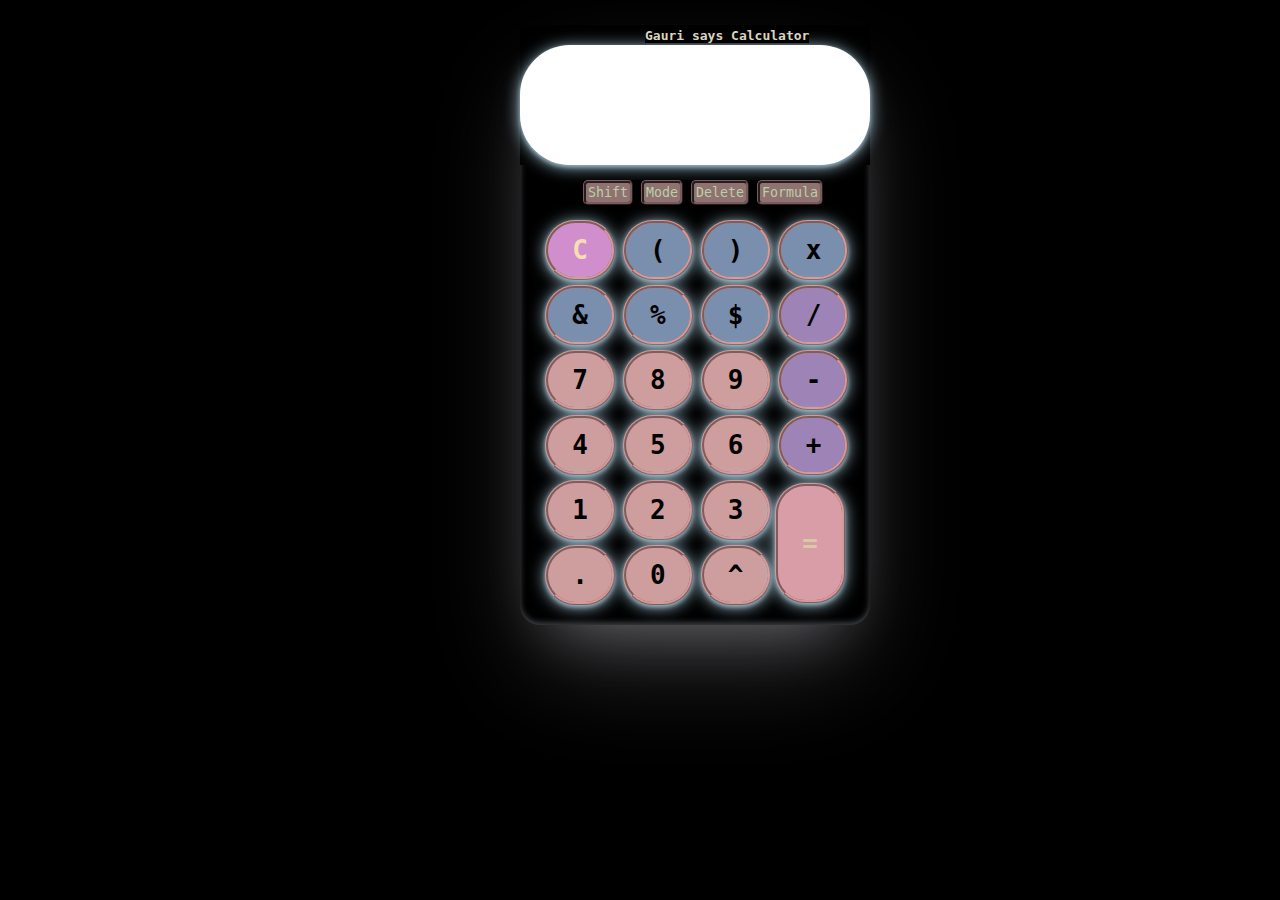
<file: Task 3 -calculator/index.html>
<!DOCTYPE html>
<html lang="en">

<head>
    <meta charset="UTF-8">
    <meta http-equiv="X-UA-Compatible" content="IE=edge">
    <meta name="viewport" content="width=device-width, initial-scale=1.0">
    <title>Calculator</title>
    <link rel="stylesheet" href="style.css">
</head>

<body>

    <h4> Gauri says Calculator</h4>

    <div class="container">
        <form action="">
            <input id="screen" class="inp-screen"> <br>
            <div class="symbol">

                <input class="btn-reset" type="button" value="C" onclick="resetScreenValue()">
                <input class="btn-other" type="button" value="(" onclick="screen.value+='('">
                <input class="btn-other" type="button" value=")" onclick="screen.value+=')'">
                <input class="btn-other" type="button" value="x" onclick="screen.value+='*'">
                <br>

                <input class="btn-other" type="button" value="&" onclick="screen.value+=''">
                <input class="btn-other" type="button" value="%" onclick="screen.value+='%'">
                <input class="btn-other" type="button" value="$" onclick="screen.value+=''">
                <input class="btn-operator" type="button" value="/" onclick="screen.value+='/'">
                <br>

                <input type="button" value="7" onclick="screen.value+='7'">
                <input type="button" value="8" onclick="screen.value+='8'">
                <input type="button" value="9" onclick="screen.value+='9'">
                <input class="btn-operator" type="button" value="-" onclick="screen.value+='-'">
                <br>

                <input type="button" value="4" onclick="screen.value+='4'">
                <input type="button" value="5" onclick="screen.value+='5'">
                <input type="button" value="6" onclick="screen.value+='6'">
                <input class="btn-operator" type="button" value="+" onclick="screen.value+='+'">
                <br>

                <input type="button" value="1" onclick="screen.value+='1'">
                <input type="button" value="2" onclick="screen.value+='2'">
                <input type="button" value="3" onclick="screen.value+='3'">
                <br>

                <input type="button" value="." onclick="screen.value+='.'">
                <input type="button" value="0" onclick="screen.value+='0'">
                <input type="button" value="^" onclick="">
                <br>

                <input class="btn-equal" type="button" value="=" onclick="screen.value=eval(screen.value)">

            </div>
        </form>
    </div>

    
    <div class="container-btn-top">
        <button class="btn-top" id="name" onclick="showName()" >Shift</button>
        <button class="btn-top" id="mode" type="button" >Mode</button>
        <button class="btn-top" id="delete" onclick="backspace()" >Delete</button>
        <button class="btn-top" id="formula" onclick="showFormula()" >Formula</button>
    </div>




    
    <script src="main.js"></script>
</body>

</html>
</file>
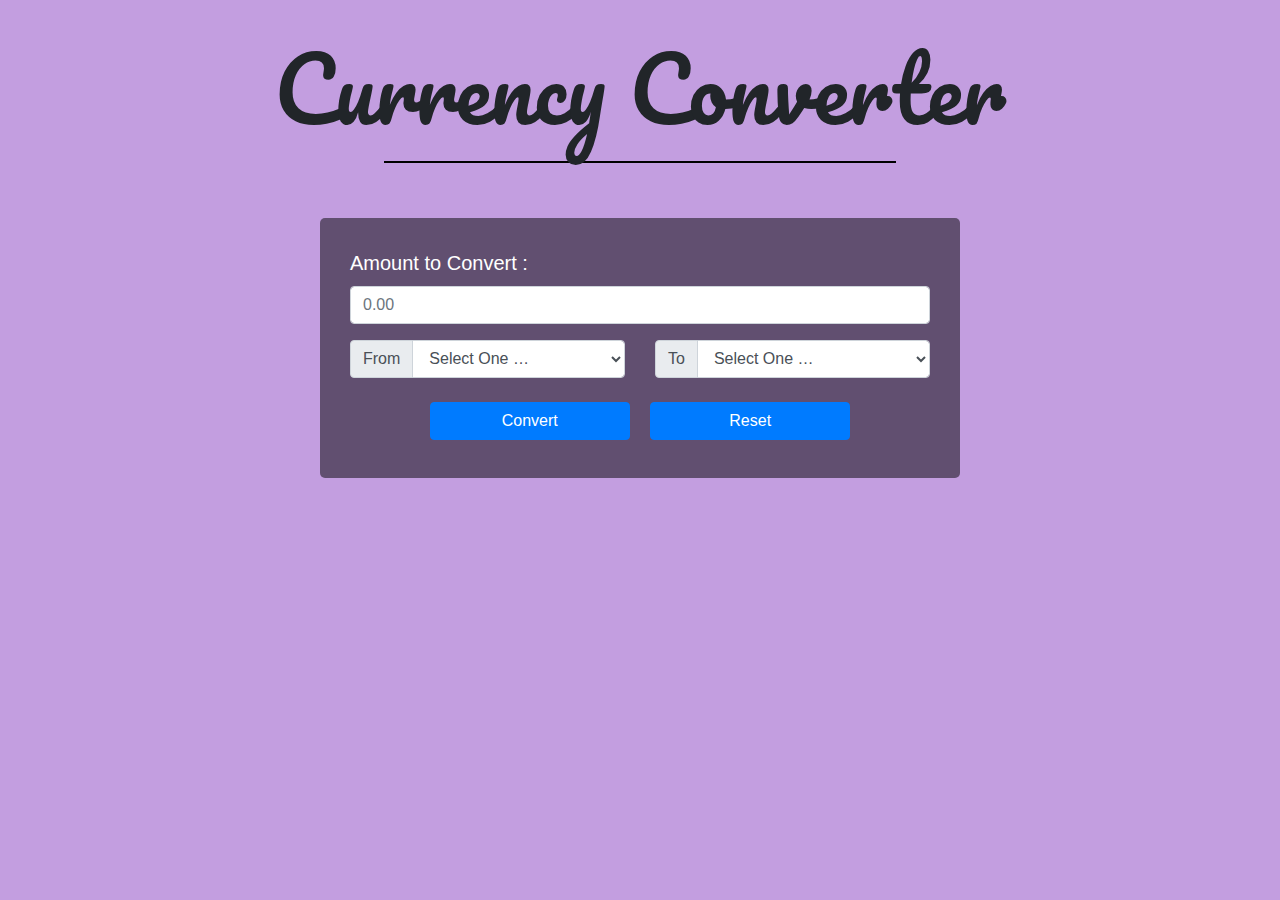
<file: Task 4 - Currency Converter/index.html>
<!DOCTYPE html>
<html lang="en" >
<head>
  <meta charset="UTF-8">
  <title>Currency Converter</title>
  <link rel="stylesheet" href="./style.css">
  <!-- <meta name="viewport" content="width=device-width, initial-scale=1" /> -->
  <meta name="description" content="A online Currency converter in HTML5, CSS3 and Javascript." />
  <!-- add icon link -->
  <link rel = "icon" href="image-removebg-preview.png"
  type = "png">
</head>
<body>
<!-- partial:index.partial.html -->
<!DOCTYPE html> 

<html lang="en"> 

  

<head> 

    <meta charset="UTF-8"> 

    <meta http-equiv="X-UA-Compatible" content="IE=edge"> 

    <meta name="viewport" content="width=device-width, initial-scale=1.0"> 

  

    <title>Currency Converter</title> 

  

    <link rel="stylesheet" 

          href= 

"https://maxcdn.bootstrapcdn.com/bootstrap/4.5.2/css/bootstrap.min.css"> 

    <script src= 

"https://ajax.googleapis.com/ajax/libs/jquery/3.5.1/jquery.min.js"> 

    </script> 

    <script src= 

"https://cdnjs.cloudflare.com/ajax/libs/popper.js/1.16.0/umd/popper.min.js"> 

    </script> 

    <script src= 

"https://maxcdn.bootstrapcdn.com/bootstrap/4.5.2/js/bootstrap.min.js"> 

    </script> 

  

    <link rel="preconnect" 

          href="https://fonts.gstatic.com"> 

    <link href= 

"https://fonts.googleapis.com/css2?family=Amiri&family=Lobster&family=Pacifico&display=swap" 

          rel="stylesheet"> 

  

    <!-- linking style.css file-->

    <link rel="stylesheet" href="style.css"> 

</head> 

  

<body> 

  

    <!-- Currency Converter  -->

    <h1 class="heading text-center display-2" ><center> Currency Converter</center></h1> 

        

  

    <hr> 

    <div class="container"> 

  

        <div class="main"> 

  

            <div class="form-group"> 

                <label for="oamount"> 

                    Amount to Convert :  

                </label> 

                <input type="text" 

                       class="form-control searchBox" 

                       placeholder="0.00" 

                       id="oamount"> 

            </div> 

  

            <div class="row"> 

                <div class="col-sm-6"> 

                    <div class="input-group mb-3"> 

                        <div class="input-group-prepend"> 

                            <span class="input-group-text">From</span> 

                        </div> 

                        <select class="form-control from" id="sel1"> 

                            <option value="">Select One …</option> 

                            <option value="USD">USD</option> 

                            <option value="AED">AED</option> 

                            <option value="ARS">ARS</option> 

                            <option value="AUD">AUD</option> 

                            <option value="BGN">BGN</option> 

                            <option value="BRL">BRL</option> 

                            <option value="BSD">BSD</option> 

                            <option value="CAD">CAD</option> 

                            <option value="CHF">CHF</option> 

                            <option value="CLP">CLP</option> 

                            <option value="CNY">CNY</option> 

                            <option value="COP">COP</option> 

                            <option value="CZK">CZK</option> 

                            <option value="DKK">DKK</option> 

                            <option value="DOP">DOP</option> 

                            <option value="EGP">EGP</option> 

                            <option value="EUR">EUR</option> 

                            <option value="FJD">FJD</option> 

                            <option value="GBP">GBP</option> 

                            <option value="GTQ">GTQ</option> 

                            <option value="HKD">HKD</option> 

                            <option value="HRK">HRK</option> 

                            <option value="HUF">HUF</option> 

                            <option value="IDR">IDR</option> 

                            <option value="ILS">ILS</option> 

                            <option value="INR">INR</option> 

                            <option value="ISK">ISK</option> 

                            <option value="JPY">JPY</option> 

                            <option value="KRW">KRW</option> 

                            <option value="KZT">KZT</option> 

                            <option value="MVR">MVR</option> 

                            <option value="MXN">MXN</option> 

                            <option value="MYR">MYR</option> 

                            <option value="NOK">NOK</option> 

                            <option value="NZD">NZD</option> 

                            <option value="PAB">PAB</option> 

                            <option value="PEN">PEN</option> 

                            <option value="PHP">PHP</option> 

                            <option value="PKR">PKR</option> 

                            <option value="PLN">PLN</option> 

                            <option value="PYG">PYG</option> 

                            <option value="RON">RON</option> 

                            <option value="RUB">RUB</option> 

                            <option value="SAR">SAR</option> 

                            <option value="SEK">SEK</option> 

                            <option value="SGD">SGD</option> 

                            <option value="THB">THB</option> 

                            <option value="TRY">TRY</option> 

                            <option value="TWD">TWD</option> 

                            <option value="UAH">UAH</option> 

                            <option value="UYU">UYU</option> 

                            <option value="ZAR">ZAR</option> 

                        </select> 

                    </div> 

                </div> 

  

                <div class="col-sm-6"> 

                    <div class="input-group mb-3"> 

                        <div class="input-group-prepend"> 

                            <span class="input-group-text">To</span> 

                        </div> 

                        <select class="form-control to" id="sel2"> 

                            <option value="">Select One …</option> 

                            <option value="USD">USD</option> 

                            <option value="AED">AED</option> 

                            <option value="ARS">ARS</option> 

                            <option value="AUD">AUD</option> 

                            <option value="BGN">BGN</option> 

                            <option value="BRL">BRL</option> 

                            <option value="BSD">BSD</option> 

                            <option value="CAD">CAD</option> 

                            <option value="CHF">CHF</option> 

                            <option value="CLP">CLP</option> 

                            <option value="CNY">CNY</option> 

                            <option value="COP">COP</option> 

                            <option value="CZK">CZK</option> 

                            <option value="DKK">DKK</option> 

                            <option value="DOP">DOP</option> 

                            <option value="EGP">EGP</option> 

                            <option value="EUR">EUR</option> 

                            <option value="FJD">FJD</option> 

                            <option value="GBP">GBP</option> 

                            <option value="GTQ">GTQ</option> 

                            <option value="HKD">HKD</option> 

                            <option value="HRK">HRK</option> 

                            <option value="HUF">HUF</option> 

                            <option value="IDR">IDR</option> 

                            <option value="ILS">ILS</option> 

                            <option value="INR">INR</option> 

                            <option value="ISK">ISK</option> 

                            <option value="JPY">JPY</option> 

                            <option value="KRW">KRW</option> 

                            <option value="KZT">KZT</option> 

                            <option value="MVR">MVR</option> 

                            <option value="MXN">MXN</option> 

                            <option value="MYR">MYR</option> 

                            <option value="NOK">NOK</option> 

                            <option value="NZD">NZD</option> 

                            <option value="PAB">PAB</option> 

                            <option value="PEN">PEN</option> 

                            <option value="PHP">PHP</option> 

                            <option value="PKR">PKR</option> 

                            <option value="PLN">PLN</option> 

                            <option value="PYG">PYG</option> 

                            <option value="RON">RON</option> 

                            <option value="RUB">RUB</option> 

                            <option value="SAR">SAR</option> 

                            <option value="SEK">SEK</option> 

                            <option value="SGD">SGD</option> 

                            <option value="THB">THB</option> 

                            <option value="TRY">TRY</option> 

                            <option value="TWD">TWD</option> 

                            <option value="UAH">UAH</option> 

                            <option value="UYU">UYU</option> 

                            <option value="ZAR">ZAR</option> 

                        </select> 

                    </div> 

                </div> 

            </div> 

  

            <div class="text-center"> 

  

                <!-- convert button -->

                <button class="btn btn-primary convert m-2" 

                        type="submit"> 

                     Convert 

              </button> 

  

                <!-- reset button -->

                <button class="btn btn-primary m-2" 

                        onclick="clearVal()"> 

                   Reset 

              </button> 

            </div> 

  

        </div> 

  

        <div id="finalAmount" class="text-center"> 

  

            <!-- Display the converted amount -->

            <h2>Converted Amount : 

                <span class="finalValue" 

                      style="color:green;"> 

           </span> 

            </h2> 

        </div> 

    </div> 

  

    <!-- linking script.js file -->

    <script src="script.js"></script> 

</bo> 

  

</html>
<!-- partial -->
  <script  src="./script.js"></script>

</body>
</html>
</file>
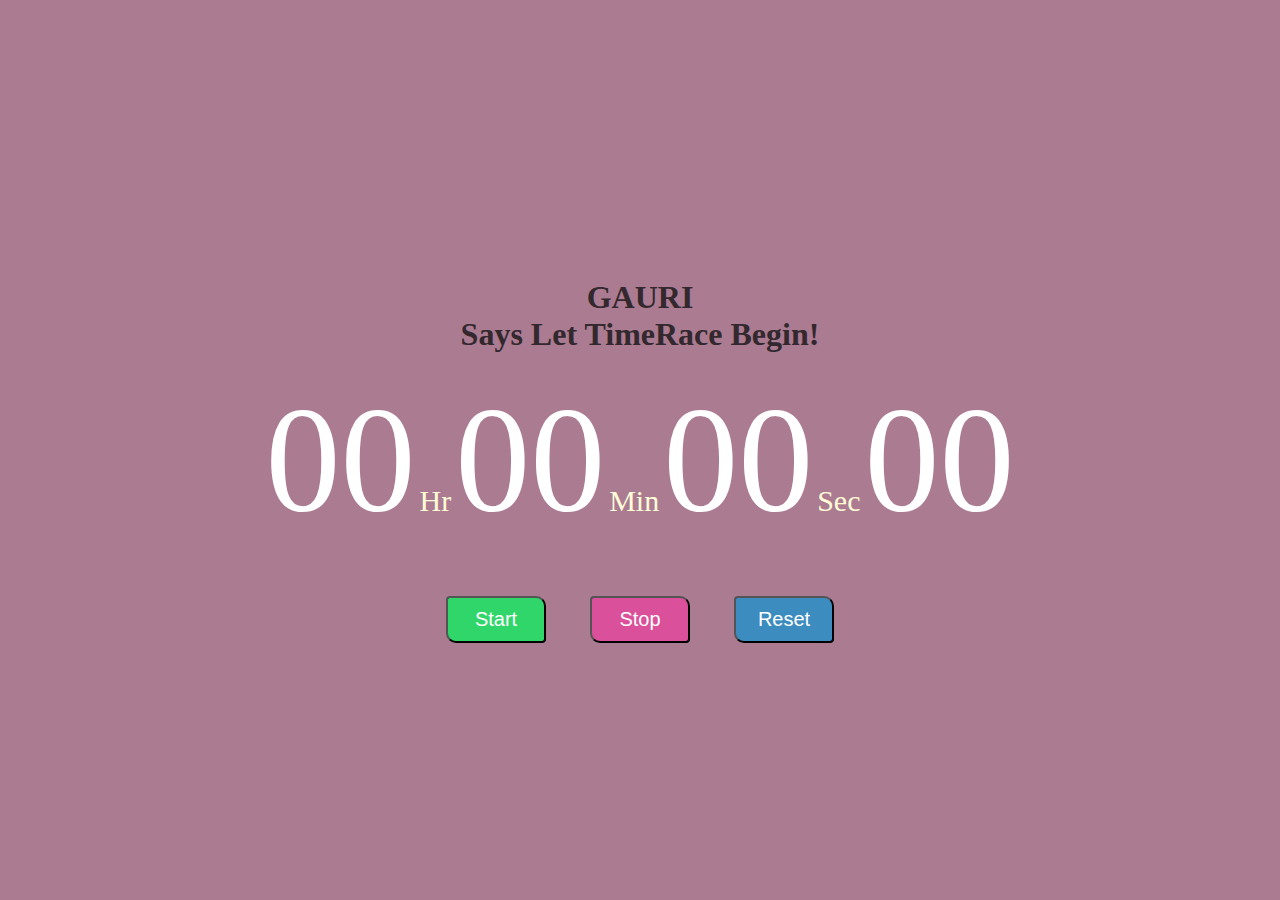
<file: Task 5 - Countown timer.html>
<!DOCTYPE html>
<html lang="en">

<head>
    <meta charset="UTF-8">
    <meta http-equiv="X-UA-Compatible" content="IE=edge">
    <meta name="viewport" content="width=device-width, initial-scale=1.0">
    <title>Design Stopwatch using HTML CSS and JavaScript</title>
    <style>
        body {
            padding: 0;
            margin: 0;
            font-family: verdana;
        }

        .container {
            display: flex;
            flex-direction: column;
            justify-content: center;
            align-items: center;
            width: 100%;
            height: 100vh;
            background-color: rgb(171, 123, 146);
        }

        h1 {
            color: rgb(50, 40, 45);
            text-align: center;
        }

        .digit {
            font-size: 150px;
            color: #fff;
        }

        .txt {
            font-size: 30px;
            color: #fffcd6;
        }

        #buttons {
            margin-top: 50px;
        }

        .btn {
            width: 100px;
            padding: 10px 15px;
            margin: 0px 20px;
            border-top-right-radius: 10px;
            border-bottom-left-radius: 10px;
            border-bottom-right-radius: 4px;
            border-top-left-radius: 4px;
            cursor: pointer;
            font-size: 20px;
            transition: 0.5s;
            color: white;
            font-weight: 500;
        }

        #start {
            background-color: #31d66b;
        }

        #stop {
            background-color: #db509a;
        }

        #reset {
            background-color: #3d8cc0;
        }
    </style>
</head>

<body>
    <div class="container">
        <h1> GAURI <br>
            Says Let TimeRace Begin!</h1>
        <div id="time">
            <span class="digit" id="hr">
                00</span>
            <span class="txt">Hr</span>
            <span class="digit" id="min">
                00</span>
            <span class="txt">Min</span>
            <span class="digit" id="sec">
                00</span>
            <span class="txt">Sec</span>
            <span class="digit" id="count">
                00</span>
        </div>
        <div id="buttons">
            <button class="btn" id="start">
                Start</button>
            <button class="btn" id="stop">
                Stop</button>
            <button class="btn" id="reset">
                Reset</button>
        </div>
    </div>

    <script>
        let startBtn = document.getElementById('start');
        let stopBtn = document.getElementById('stop');
        let resetBtn = document.getElementById('reset');

        let hour = 00;
        let minute = 00;
        let second = 00;
        let count = 00;
        let timer = false;

        startBtn.addEventListener('click', function () {
            timer = true;
            stopWatch();
        });

        stopBtn.addEventListener('click', function () {
            timer = false;
        });

        resetBtn.addEventListener('click', function () {
            timer = false;
            hour = 0;
            minute = 0;
            second = 0;
            count = 0;
            document.getElementById('hr').innerHTML = "00";
            document.getElementById('min').innerHTML = "00";
            document.getElementById('sec').innerHTML = "00";
            document.getElementById('count').innerHTML = "00";
        });

        function stopWatch() {
            if (timer) {
                count++;

                if (count == 100) {
                    second++;
                    count = 0;
                }

                if (second == 60) {
                    minute++;
                    second = 0;
                }

                if (minute == 60) {
                    hour++;
                    minute = 0;
                    second = 0;
                }

                let hrString = hour;
                let minString = minute;
                let secString = second;
                let countString = count;

                if (hour < 10) {
                    hrString = "0" + hrString;
                }

                if (minute < 10) {
                    minString = "0" + minString;
                }

                if (second < 10) {
                    secString = "0" + secString;
                }

                if (count < 10) {
                    countString = "0" + countString;
                }

                document.getElementById('hr').innerHTML = hrString;
                document.getElementById('min').innerHTML = minString;
                document.getElementById('sec').innerHTML = secString;
                document.getElementById('count').innerHTML = countString;
                setTimeout(stopWatch, 10);
            }
        }
    </script>
</body>

</html>
</file>
<file: Task 3 -calculator/style.css>
*{
    box-sizing: border-box;
    font-family: monospace;
    margin: 0px;
    background-color: black;
}

h4{
    color: #d8d5bf;
    position: absolute;
    left: 645px;
    top: 28px;
}

.container{
    height: 600px;
    width: 350px;
    background-color: #000000;
    margin-left: 520px;
    margin-top: 25px;
    border-radius: 20px;
    box-shadow: rgba(222, 222, 239, 0.25) 0px 50px 100px -20px, rgba(255, 255, 255, 0.3) 0px 30px 60px -30px, rgba(202, 215, 227, 0.35) 0px -2px 6px 0px inset;
}

#screen{
    height: 120px;
    text-align: center;
    width: 350px;
    font-size: xx-large;
    font-weight:bolder;
    margin-top: 20px;
    background-color: white;
    border: none;
      color: rgb(198, 125, 170);
    cursor:alias
}

.symbol{
    position:absolute;
    left: 545px;
    margin-top: 50px;
}

input{
    height: 60px;
    width: 70px;
    border-radius: 50px;
    background-color: #ce9e9e;
    border: none;
    border: #d49999 ridge;
    margin-top: 5px;
    box-shadow: rgba(164, 194, 209, 0.805) 0px 2px 4px 0px, rgba(170, 207, 225, 0.92) 0px 2px 16px 0px;
    font-size: xx-large;
    font-weight:bolder;
    cursor: pointer;
}
input:active{
    height: 59px;
    width: 69px;
    margin-left: 1px;
}

.btn-equal{
    height: 120px;
    border-radius: 30px;
    position: absolute;
    top:263px;
    left: 230px;
    background-color: rgb(217, 157, 168);
    color:rgb(219, 200, 164); 
}
.btn-equal:active{
    height: 119px;
    width: 68px;
}

.btn-operator{
      background-color: rgb(158, 131, 183);
}

.btn-reset{
    color: wheat;
    background-color: rgb(209, 142, 205);
}

.btn-other{
    background-color: rgb(122, 142, 173);
}

.btn-top{
    color: rgb(185, 208, 165);
    background-color: #907272;
    padding: 2px;
    border: #7a5b5b ridge;
    border-radius: 5px;
    cursor: pointer;
}
.btn-top:active{
    padding: 1px;
    margin: 1px;
}

.container-btn-top{
    position: absolute;
    top: 180px;
    left: 583px;
}

/*added class after togglebtn clicked*/
.cont{
   background-color: white;
}
.scrn{
    background-color: white;
}
</file>
<file: Task 4 - Currency Converter/style.css>
body { 

    background-color: #c39ee0; 

    background-position: center; 

    background-size: cover; 

    background-attachment: fixed; 

    background-repeat: no-repeat; 
} 

  
.heading { 

    font-family: 'Pacifico', cursive; 

    margin: 35px auto 20px; 
} 

  
hr { 

    border-top: 2px solid black; 

    width: 40%; 

    margin-bottom: 55px; 
} 

  
.main { 

    width: 50vw; 

    margin: auto; 

    padding: 30px; 

    border-radius: 5px; 

    background-color: rgba(0, 0, 0, 0.5); 

    color: white; 
} 

  
label { 

    font-size: 20px; 
} 

  
.btn { 

    width: 200px; 
} 

  
#finalAmount { 

    font-family: 'Lobster', cursive; 

    display: none; 

    margin: 50px auto; 
} 

  

#finalAmount h2 { 

    font-size: 50px; 
} 

  
.finalValue { 

    font-family: 'Amiri', serif; 
} 

  

@media (max-width: 768px) { 

    hr { 

        width: 60%; 

    } 

    .main { 

        width: 100%; 

    } 
} 

  

@media (max-width: 400px) { 

    .heading { 

        font-size: 60px; 

    } 

    hr { 

        width: 75%; 

    } 

    #finalAmount h2, .finalValue { 

        font-size: 40px; 

    } 
}
</file>
